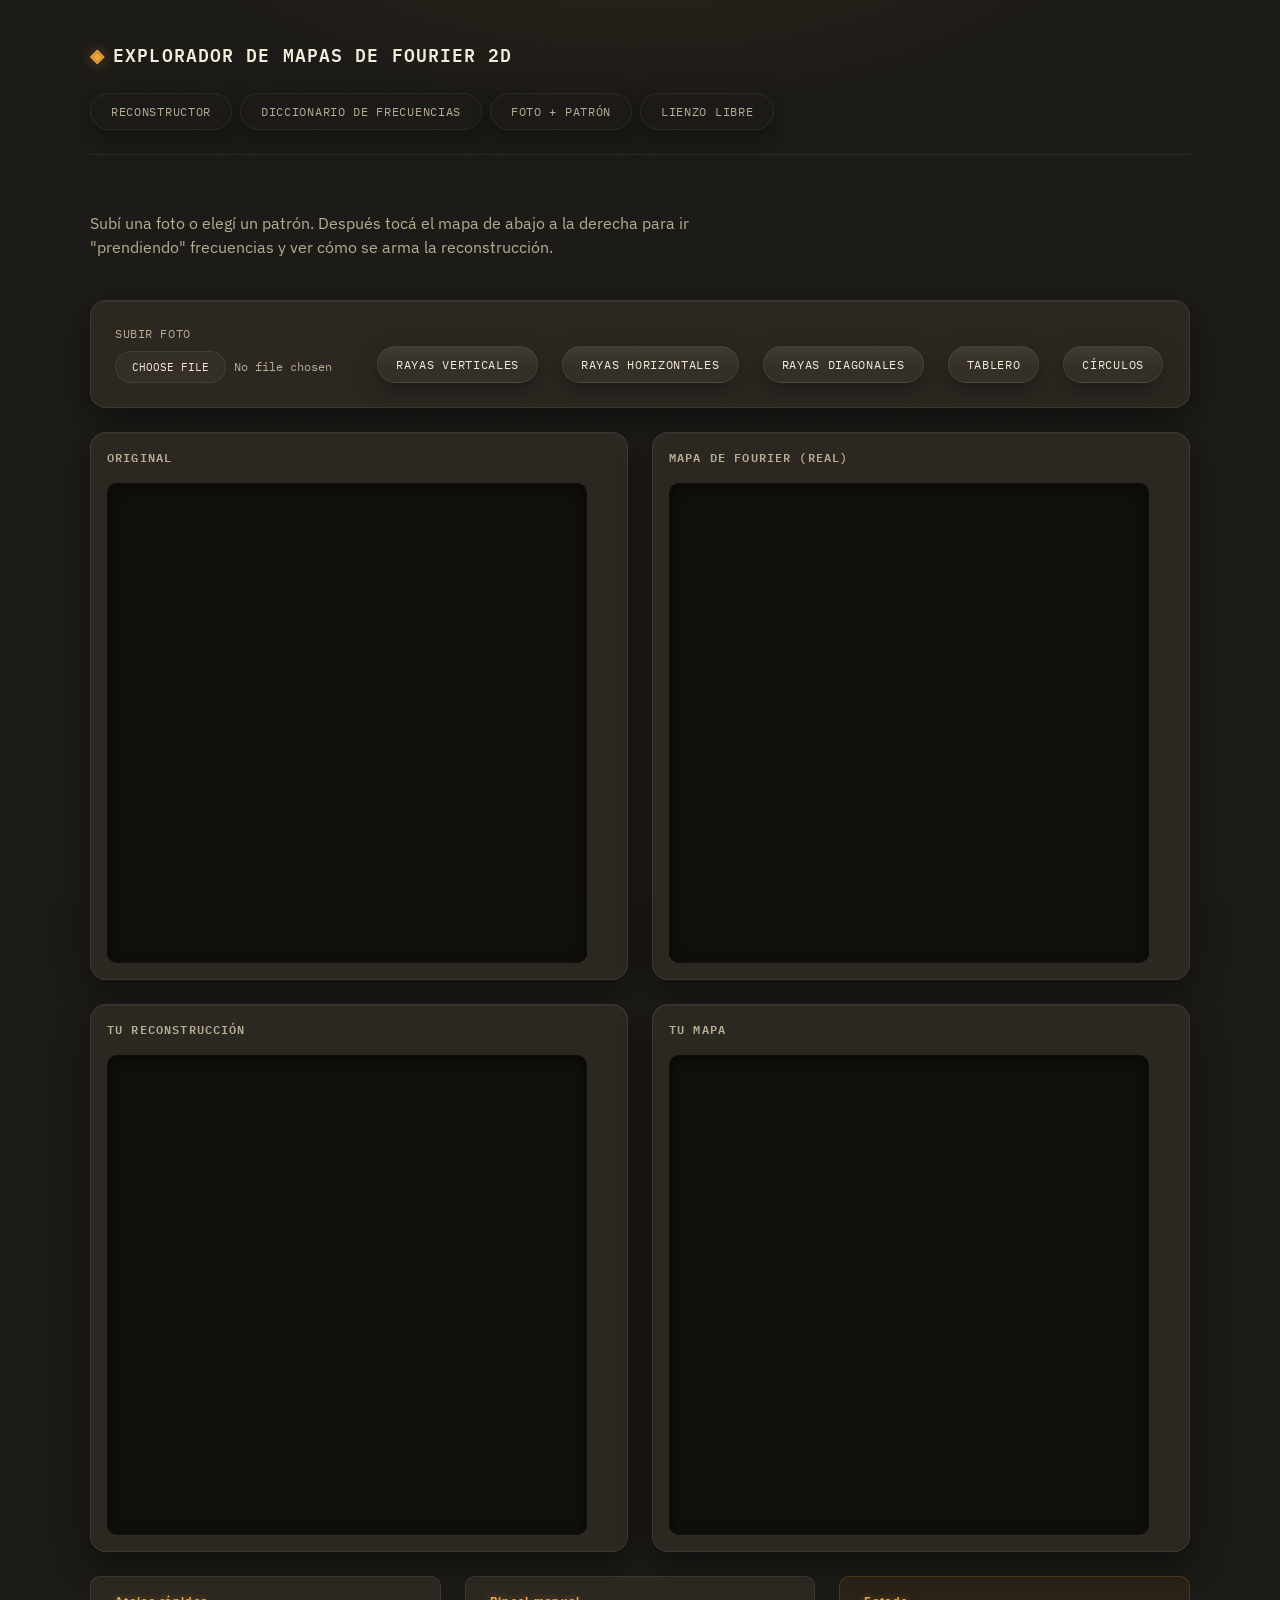
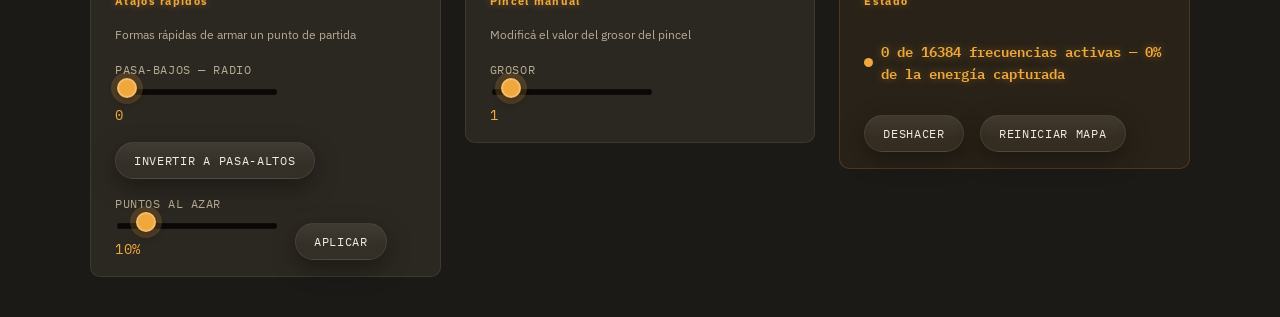
<file: index.html>
<!DOCTYPE html>
<html lang="es">
<head>
  <meta charset="UTF-8">
  <meta name="viewport" content="width=device-width, initial-scale=1.0">
  <title>Explorador de Fourier</title>
  <link rel="preconnect" href="https://fonts.googleapis.com">
  <link rel="preconnect" href="https://fonts.gstatic.com" crossorigin>
  <link href="https://fonts.googleapis.com/css2?family=IBM+Plex+Mono:wght@400;500;600&family=IBM+Plex+Sans:wght@400;500;600&display=swap" rel="stylesheet">
  <link rel="stylesheet" href="css/variables.css">
  <link rel="stylesheet" href="css/base.css">
  <link rel="stylesheet" href="css/layout.css">
  <link rel="stylesheet" href="css/components.css">
</head>
<body>

  <header>
    <h1>Explorador de Mapas de Fourier 2D</h1>
    <nav id="selector-modo">
      <button type="button" class="boton-modo" data-modo="reconstructor">Reconstructor</button>
      <button type="button" class="boton-modo" data-modo="diccionario">Diccionario de frecuencias</button>
      <button type="button" class="boton-modo" data-modo="foto-patron">Foto + patrón</button>
      <button type="button" class="boton-modo" data-modo="lienzo">Lienzo libre</button>
    </nav>
  </header>

  <main>

    <!-- ============ MODO 1: RECONSTRUCTOR ============ -->
    <section id="modo-reconstructor" class="modo">
      <p>Subí una foto o elegí un patrón. Después tocá el mapa de abajo a la derecha para ir "prendiendo" frecuencias y ver cómo se arma la reconstrucción.</p>

      <div class="controles-entrada">
        <label>
          Subir foto
          <input type="file" id="rec-input-foto" accept="image/*">
        </label>
        <button type="button" id="rec-patron-rayas-v">Rayas verticales</button>
        <button type="button" id="rec-patron-rayas-h">Rayas horizontales</button>
        <button type="button" id="rec-patron-rayas-d">Rayas diagonales</button>
        <button type="button" id="rec-patron-tablero">Tablero</button>
        <button type="button" id="rec-patron-circulos">Círculos</button>
      </div>

      <div class="grilla-canvases">
        <div class="celda-canvas">
          <h3>Original</h3>
          <canvas id="rec-canvas-original" width="128" height="128"></canvas>
        </div>
        <div class="celda-canvas">
          <h3>Mapa de Fourier (real)</h3>
          <canvas id="rec-canvas-mapa-real" width="128" height="128"></canvas>
        </div>
        <div class="celda-canvas">
          <h3>Tu reconstrucción</h3>
          <canvas id="rec-canvas-reconstruccion" width="128" height="128"></canvas>
        </div>
        <div class="celda-canvas">
          <h3>Tu mapa</h3>
          <canvas id="rec-canvas-mapa-usuario" width="128" height="128"></canvas>
        </div>
      </div>

      <div class="panel-controles">
        <div class="grupo-control">
          <h4 class="grupo-control__titulo">Atajos rápidos</h4>
          <p class="grupo-control__ayuda">Formas rápidas de armar un punto de partida</p>

          <div class="grupo-control__fila">
            <label>
              Pasa-bajos — radio
              <input type="range" id="rec-slider-radio" min="0" max="64" value="0" step="1">
              <output id="rec-slider-radio-valor">0</output>
            </label>
            <button type="button" id="rec-boton-pasaaltos">Invertir a pasa-altos</button>
          </div>

          <div class="grupo-control__fila">
            <label>
              Puntos al azar
              <input type="range" id="rec-slider-aleatorio" min="0" max="75" value="10" step="1">
              <output id="rec-slider-aleatorio-valor">10%</output>
            </label>
            <button type="button" id="rec-boton-aleatorio">Aplicar</button>
          </div>
        </div>

        <div class="grupo-control">
          <h4 class="grupo-control__titulo">Pincel manual</h4>
          <p class="grupo-control__ayuda">Modificá el valor del grosor del pincel</p>
          <label>
            Grosor
            <input type="range" id="rec-slider-pincel" min="0" max="15" value="1" step="1">
            <output id="rec-slider-pincel-valor">1</output>
          </label>
        </div>

        <div class="grupo-control grupo-control--estado">
          <h4 class="grupo-control__titulo">Estado</h4>
          <p id="rec-contador-energia">0 de 16384 frecuencias activas — 0% de la energía capturada</p>
          <div class="grupo-control__fila">
            <button type="button" id="rec-boton-deshacer">Deshacer</button>
            <button type="button" id="rec-boton-reiniciar">Reiniciar mapa</button>
          </div>
        </div>
      </div>

    </section>

    <!-- ============ MODO 2: DICCIONARIO ============ -->
    <section id="modo-diccionario" class="modo" hidden>
      <p>Pasá el mouse sobre el mapa. A la derecha se arma en vivo el patrón que representa ese punto.</p>
      <div class="grilla-diccionario-interactiva">
        <div class="celda-canvas">
          <h3>Mapa de frecuencias (u, v)</h3>
          <canvas id="dic-canvas-mapa" width="128" height="128"></canvas>
        </div>
        <div class="celda-canvas">
          <h3>Patrón de ese punto</h3>
          <canvas id="dic-canvas-patron" width="128" height="128"></canvas>
          <p id="dic-texto-descripcion">Centro del mapa: sin textura.</p>
        </div>
      </div>
    </section>

    <!-- ============ MODO 3: FOTO + PATRÓN ============ -->
    <section id="modo-foto-patron" class="modo" hidden>
      <p>Sumale un patrón repetitivo a tu foto y usá el mapa para "limpiarlo".</p>

      <div class="controles-entrada">
        <label>
          Subir foto
          <input type="file" id="fp-input-foto" accept="image/*">
        </label>
        <label>
          Patrón a mezclar
          <select id="fp-select-patron">
            <option value="rayas-v">Rayas verticales</option>
            <option value="rayas-h">Rayas horizontales</option>
            <option value="tablero">Tablero</option>
          </select>
        </label>
        <label>
          Intensidad
          <input type="range" id="fp-slider-intensidad" min="0" max="100" value="30">
        </label>
      </div>

      <div class="grilla-canvases">
        <div class="celda-canvas">
          <h3>Foto + patrón</h3>
          <canvas id="fp-canvas-original" width="128" height="128"></canvas>
        </div>
        <div class="celda-canvas">
          <h3>Mapa de Fourier (real)</h3>
          <canvas id="fp-canvas-mapa-real" width="128" height="128"></canvas>
        </div>
        <div class="celda-canvas">
          <h3>Imagen limpia</h3>
          <canvas id="fp-canvas-reconstruccion" width="128" height="128"></canvas>
        </div>
        <div class="celda-canvas">
          <h3>Tu mapa</h3>
          <canvas id="fp-canvas-mapa-usuario" width="128" height="128"></canvas>
        </div>
      </div>

      <div class="panel-controles">
        <button type="button" id="fp-boton-deshacer">Deshacer</button>
        <button type="button" id="fp-boton-quitar-patron">Quitar patrón</button>
        <button type="button" id="fp-boton-reiniciar">Reiniciar mapa</button>
        <label>
          Grosor del pincel
          <input type="range" id="fp-slider-pincel" min="0" max="15" value="1" step="1">
          <output id="fp-slider-pincel-valor">1</output>
        </label>
      </div>
    </section>

    <!-- ============ MODO 4: LIENZO LIBRE ============ -->
    <section id="modo-lienzo" class="modo" hidden>
      <p>Pintá directamente el mapa de frecuencias</p>

      <div class="grilla-canvases">
        <div class="celda-canvas">
          <h3>Tu mapa de frecuencias</h3>
          <canvas id="lz-canvas-mapa" width="128" height="128"></canvas>
        </div>
        <div class="celda-canvas">
          <h3>Imagen resultante</h3>
          <canvas id="lz-canvas-resultado" width="128" height="128"></canvas>
        </div>
      </div>

      <div class="panel-controles">
        <label>
          Peso del trazo
          <input type="range" id="lz-slider-peso" min="0" max="255" value="120" step="1">
          <output id="lz-slider-peso-valor">120</output>
        </label>
        <label>
          Grosor del pincel
          <input type="range" id="lz-slider-pincel" min="0" max="15" value="2" step="1">
          <output id="lz-slider-pincel-valor">2</output>
        </label>
        <button type="button" id="lz-boton-deshacer">Deshacer</button>
        <button type="button" id="lz-boton-reiniciar">Reiniciar</button>
      </div>
    </section>

  </main>

  <script type="module" src="js/main.js"></script>
</body>
</html>
</file>
<file: css/variables.css>
:root {
  /* ---- Color ---- */
  --color-fondo: #1C1A17;
  --color-fondo-glow: radial-gradient(ellipse 900px 500px at 50% -10%, #33291A 0%, #1C1A17 60%);
 
  --color-panel: rgba(58, 52, 42, 0.55);      
  --color-panel-borde: rgba(255, 255, 255, 0.08);
  --color-pantalla: #100F0C;
 
  --color-texto: #F2ECDD;
  --color-texto-tenue: #B7AC94;
 
  --color-acento: #F0A83C;
  --color-acento-suave: rgba(240, 168, 60, 0.18); 
  --color-acento-glow: rgba(240, 168, 60, 0.45);  
  --color-frio: #7FA095;
 
  /* ---- Tipografía ---- */
  --fuente-texto: 'IBM Plex Sans', system-ui, sans-serif;
  --fuente-mono: 'IBM Plex Mono', ui-monospace, 'Courier New', monospace;
 
  /* ---- Espaciado ---- */
  --espacio-1: 4px;
  --espacio-2: 8px;
  --espacio-3: 16px;
  --espacio-4: 24px;
  --espacio-5: 40px;
 
  --radio-chico: 10px;
  --radio-medio: 16px;
  --radio-grande: 22px;
  --radio-pill: 999px;
 
  --sombra-suave: 0 8px 24px rgba(0, 0, 0, 0.35);
  --sombra-panel: inset 0 1px 0 rgba(255, 255, 255, 0.04), 0 12px 32px rgba(0, 0, 0, 0.4);
  --sombra-pantalla: inset 0 2px 12px rgba(0, 0, 0, 0.6), inset 0 0 0 1px rgba(255, 255, 255, 0.03);
 
  --transicion: 220ms cubic-bezier(0.22, 1, 0.36, 1);
}
</file>
<file: css/base.css>
*, *::before, *::after {
  box-sizing: border-box;
}

[hidden] {
  display: none !important;
}
 
html {
  color-scheme: dark;
  scroll-behavior: smooth;
}
 
body {
  margin: 0;
  min-height: 100vh;
  background: var(--color-fondo-glow);
  color: var(--color-texto);
  font-family: var(--fuente-texto);
  font-size: 16px;
  line-height: 1.55;
  -webkit-font-smoothing: antialiased;
  position: relative;
}

body::before {
  content: '';
  position: fixed;
  inset: 0;
  pointer-events: none;
  z-index: 0;
  opacity: 0.05;
  mix-blend-mode: overlay;
  background-image: url("data:image/svg+xml,%3Csvg xmlns='http://www.w3.org/2000/svg' width='120' height='120'%3E%3Cfilter id='n'%3E%3CfeTurbulence type='fractalNoise' baseFrequency='0.9' numOctaves='2' stitchTiles='stitch'/%3E%3C/filter%3E%3Crect width='100%25' height='100%25' filter='url(%23n)'/%3E%3C/svg%3E");
}
 
header, main {
  position: relative;
  z-index: 1;
}
 
h1, h2, h3 {
  margin: 0 0 var(--espacio-2) 0;
  font-weight: 600;
}
 
h1 {
  font-family: var(--fuente-mono);
  font-size: 1.15rem;
  letter-spacing: 0.06em;
  text-transform: uppercase;
  display: flex;
  align-items: center;
  gap: var(--espacio-2);
}
 
h1::before {
  content: '◈';
  color: var(--color-acento);
  text-shadow: 0 0 12px var(--color-acento-glow);
}
 
h3 {
  font-family: var(--fuente-mono);
  font-size: 0.72rem;
  letter-spacing: 0.1em;
  text-transform: uppercase;
  color: var(--color-texto-tenue);
}
 
p {
  color: var(--color-texto-tenue);
  max-width: 65ch;
}
 
label {
  font-family: var(--fuente-mono);
  font-size: 0.72rem;
  letter-spacing: 0.05em;
  text-transform: uppercase;
  color: var(--color-texto-tenue);
  display: flex;
  flex-direction: column;
  gap: var(--espacio-2);
}
 
button {
  font-family: var(--fuente-mono);
}
 
::selection {
  background: var(--color-acento);
  color: var(--color-fondo);
}
 
@media (prefers-reduced-motion: reduce) {
  * {
    animation: none !important;
    transition: none !important;
  }
}
</file>
<file: css/layout.css>
body {
  padding: var(--espacio-5) var(--espacio-4);
}
 
header {
  display: flex;
  justify-content: space-between;
  align-items: center;
  flex-wrap: wrap;
  gap: var(--espacio-3);
  max-width: 1100px;
  margin: 0 auto var(--espacio-5) auto;
  padding-bottom: var(--espacio-4);
  border-bottom: 1px solid var(--color-panel-borde);
}
 
#selector-modo {
  display: flex;
  gap: var(--espacio-2);
  flex-wrap: wrap;
}
 
main {
  max-width: 1100px;
  margin: 0 auto;
}
 
.modo {
  display: flex;
  flex-direction: column;
  gap: var(--espacio-4);
}
 
.controles-entrada {
  display: flex;
  flex-wrap: wrap;
  align-items: flex-end;
  gap: var(--espacio-4);
  padding: var(--espacio-4);
}
 
.grilla-canvases {
  display: grid;
  grid-template-columns: repeat(2, minmax(0, 1fr));
  gap: var(--espacio-4);
}
 
.panel-controles {
  display: flex;
  flex-wrap: wrap;
  align-items: flex-start;
  gap: var(--espacio-4);
}
 
.grilla-diccionario-interactiva {
  display: flex;
  gap: var(--espacio-4);
  flex-wrap: wrap;
  align-items: flex-start;
}
 
@media (max-width: 720px) {
  body {
    padding: var(--espacio-4) var(--espacio-3);
  }
  .grilla-canvases {
    grid-template-columns: 1fr;
  }
  header {
    flex-direction: column;
    align-items: flex-start;
  }
}
</file>
<file: css/components.css>
/* ---------- Superficies base (paneles, tarjetas de canvas) ---------- */
 
.controles-entrada,
.celda-canvas,
.tooltip {
  background: var(--color-panel);
  backdrop-filter: blur(16px);
  -webkit-backdrop-filter: blur(16px);
  border: 1px solid var(--color-panel-borde);
  border-radius: var(--radio-medio);
  box-shadow: var(--sombra-panel);
}

.grupo-control {
  display: flex;
  flex-direction: column;
  gap: var(--espacio-3);
  padding: var(--espacio-3) var(--espacio-4);
  border-radius: var(--radio-chico);
  background: var(--color-panel);
  backdrop-filter: blur(16px);
  border: 1px solid var(--color-panel-borde);
  flex: 1 1 260px;
  min-width: 0;
}

.grupo-control__ayuda {
  margin: 0;
  font-size: 0.78rem;
  max-width: 38ch;
}

.grupo-control__titulo {
  margin: 0;
  font-size: 0.68rem;
  letter-spacing: 0.12em;
  color: var(--color-acento);
  text-shadow: 0 0 8px var(--color-acento-glow);
}

.grupo-control__fila {
  display: flex;
  align-items: flex-end;
  gap: var(--espacio-3);
  flex-wrap: wrap;
}

.grupo-control--estado {
  background: rgba(240, 168, 60, 0.06);
  border-color: var(--color-acento-suave);
}


 
/* ---------- Navegación de modos ---------- */


 
.boton-modo {
  appearance: none;
  background: transparent;
  border: 1px solid var(--color-panel-borde);
  color: var(--color-texto-tenue);
  border-radius: var(--radio-pill);
  padding: 10px 20px;
  font-family: var(--fuente-mono);
  font-size: 0.72rem;
  letter-spacing: 0.06em;
  text-transform: uppercase;
  cursor: pointer;
  transition: background var(--transicion), color var(--transicion),
    border-color var(--transicion), box-shadow var(--transicion), transform var(--transicion);
}
 
.boton-modo:hover:not(.activo) {
  border-color: var(--color-acento-suave);
  color: var(--color-texto);
  transform: translateY(-1px);
}
 
.boton-modo.activo {
  background: var(--color-acento);
  color: #241a08;
  border-color: var(--color-acento);
  box-shadow: 0 0 0 5px var(--color-acento-suave), 0 6px 20px var(--color-acento-glow);
}
 
/* ---------- Botones normales ---------- */
 
button {
  appearance: none;
  background: linear-gradient(180deg, rgba(255, 255, 255, 0.06), rgba(255, 255, 255, 0) 60%), var(--color-panel);
  backdrop-filter: blur(10px);
  color: var(--color-texto);
  border: 1px solid var(--color-panel-borde);
  border-radius: var(--radio-pill);
  padding: 10px 18px;
  font-size: 0.72rem;
  letter-spacing: 0.06em;
  text-transform: uppercase;
  cursor: pointer;
  box-shadow: var(--sombra-suave);
  transition: transform var(--transicion), box-shadow var(--transicion), border-color var(--transicion);
}
 
button:hover {
  transform: translateY(-2px);
  border-color: var(--color-acento-glow);
  box-shadow: 0 12px 28px rgba(0, 0, 0, 0.4), 0 0 0 1px var(--color-acento-suave);
}
 
button:active {
  transform: translateY(0) scale(0.97);
}
 
button:focus-visible,
input:focus-visible,
select:focus-visible,
canvas:focus-visible {
  outline: 2px solid var(--color-acento);
  outline-offset: 3px;
}
 
/* ---------- Input de archivo ---------- */
 
input[type='file'] {
  color: var(--color-texto-tenue);
  font-family: var(--fuente-mono);
  font-size: 0.72rem;
}
 
input[type='file']::file-selector-button {
  appearance: none;
  background: var(--color-panel);
  backdrop-filter: blur(10px);
  color: var(--color-texto);
  border: 1px solid var(--color-panel-borde);
  border-radius: var(--radio-pill);
  padding: 8px 16px;
  font-family: var(--fuente-mono);
  text-transform: uppercase;
  font-size: 0.68rem;
  cursor: pointer;
  margin-right: var(--espacio-2);
  transition: border-color var(--transicion), transform var(--transicion);
}
 
input[type='file']::file-selector-button:hover {
  border-color: var(--color-acento-glow);
  transform: translateY(-1px);
}
 
/* ---------- Select ---------- */
 
select {
  appearance: none;
  background: var(--color-panel);
  backdrop-filter: blur(10px);
  color: var(--color-texto);
  border: 1px solid var(--color-panel-borde);
  border-radius: var(--radio-chico);
  padding: 10px 14px;
  font-family: var(--fuente-mono);
  font-size: 0.78rem;
  transition: border-color var(--transicion);
}
 
select:hover {
  border-color: var(--color-acento-suave);
}
 
/* ---------- Sliders — pill con thumb luminoso ---------- */
 
input[type='range'] {
  appearance: none;
  width: 160px;
  height: 6px;
  background: var(--color-pantalla);
  border-radius: var(--radio-pill);
  box-shadow: var(--sombra-pantalla);
  cursor: pointer;
}
 
input[type='range']::-webkit-slider-thumb {
  appearance: none;
  width: 20px;
  height: 20px;
  border-radius: 50%;
  background: var(--color-acento);
  border: 2px solid rgba(255, 255, 255, 0.25);
  box-shadow: 0 0 0 6px var(--color-acento-suave), 0 4px 10px rgba(0, 0, 0, 0.4);
  margin-top: -7px;
  transition: box-shadow var(--transicion), transform var(--transicion);
}
 
input[type='range']:hover::-webkit-slider-thumb,
input[type='range']:active::-webkit-slider-thumb {
  box-shadow: 0 0 0 9px var(--color-acento-suave), 0 4px 16px var(--color-acento-glow);
  transform: scale(1.1);
}
 
input[type='range']::-moz-range-thumb {
  width: 20px;
  height: 20px;
  border-radius: 50%;
  background: var(--color-acento);
  border: 2px solid rgba(255, 255, 255, 0.25);
  box-shadow: 0 0 0 6px var(--color-acento-suave), 0 4px 10px rgba(0, 0, 0, 0.4);
  transition: box-shadow var(--transicion), transform var(--transicion);
}
 
input[type='range']:hover::-moz-range-thumb,
input[type='range']:active::-moz-range-thumb {
  box-shadow: 0 0 0 9px var(--color-acento-suave), 0 4px 16px var(--color-acento-glow);
  transform: scale(1.1);
}
 
input[type='range']::-moz-range-track {
  height: 6px;
  background: transparent;
}
 
output {
  font-family: var(--fuente-mono);
  color: var(--color-acento);
  font-size: 0.85rem;
}
 
/* ---------- Pantallas (canvas) ---------- */
 
.celda-canvas {
  padding: var(--espacio-3);
  display: flex;
  flex-direction: column;
  gap: var(--espacio-2);
  transition: box-shadow var(--transicion), transform var(--transicion);
}

.grilla-diccionario-interactiva > .celda-canvas {
  flex: 1 1 380px;
  min-width: 0;
}

.grilla-diccionario-interactiva .celda-canvas canvas {
  max-width: 420px;
}
 
.celda-canvas:hover {
  transform: translateY(-2px);
}
 
.celda-canvas canvas {
  display: block;
  width: 100%;
  max-width: 480px;
  height: auto;
  aspect-ratio: 1 / 1;
  background: var(--color-pantalla);
  box-shadow: var(--sombra-pantalla);
  border-radius: var(--radio-chico);
  image-rendering: pixelated; /* cada "pixel" es una frecuencia real: nítido, no borroso */
  transition: box-shadow var(--transicion);
}
 
.celda-canvas:hover canvas {
  box-shadow: var(--sombra-pantalla), 0 0 0 1px var(--color-acento-suave);
}
 
#rec-canvas-mapa-real, #rec-canvas-mapa-usuario,
#fp-canvas-mapa-real, #fp-canvas-mapa-usuario,
#dic-canvas-mapa {
  cursor: crosshair;
}
 
#dic-texto-descripcion {
  font-family: var(--fuente-mono);
  color: var(--color-acento);
  font-size: 0.85rem;
}
 
/* ---------- Contador de energía ---------- */
 
#rec-contador-energia {
  font-family: var(--fuente-mono);
  color: var(--color-acento);
  text-shadow: 0 0 10px var(--color-acento-glow);
  font-weight: 600;
  font-size: 0.9rem;
  display: flex;
  align-items: center;
  gap: var(--espacio-2);
}
 
#rec-contador-energia::before {
  content: '';
  width: 9px;
  height: 9px;
  border-radius: 50%;
  background: var(--color-acento);
  animation: pulso 2.4s ease-in-out infinite;
  flex-shrink: 0;
}
 
@keyframes pulso {
  0%, 100% { box-shadow: 0 0 6px var(--color-acento-glow); }
  50% { box-shadow: 0 0 16px var(--color-acento-glow); }
}
 
/* ---------- Tooltip ---------- */
 
.tooltip {
  position: absolute;
  z-index: 20;
  padding: var(--espacio-2);
  box-shadow: var(--sombra-suave);
  display: flex;
  align-items: center;
  gap: var(--espacio-2);
  pointer-events: none;
  max-width: 260px;
  animation: aparecerTooltip 150ms ease-out;
}
 
@keyframes aparecerTooltip {
  from { opacity: 0; transform: translateY(4px); }
  to { opacity: 1; transform: translateY(0); }
}
 
.tooltip canvas {
  width: 64px;
  height: 64px;
  background: var(--color-pantalla);
  image-rendering: pixelated;
  flex-shrink: 0;
  border-radius: var(--radio-chico);
}
 
.tooltip p {
  margin: 0;
  font-family: var(--fuente-mono);
  font-size: 0.72rem;
  color: var(--color-texto);
  max-width: none;
}
 
/* ---------- Transición al cambiar de modo ---------- */
 
.modo:not([hidden]) {
  animation: aparecerModo 350ms cubic-bezier(0.22, 1, 0.36, 1) both;
}
 
@keyframes aparecerModo {
  from { opacity: 0; transform: translateY(8px); }
  to { opacity: 1; transform: translateY(0); }
}
</file>
